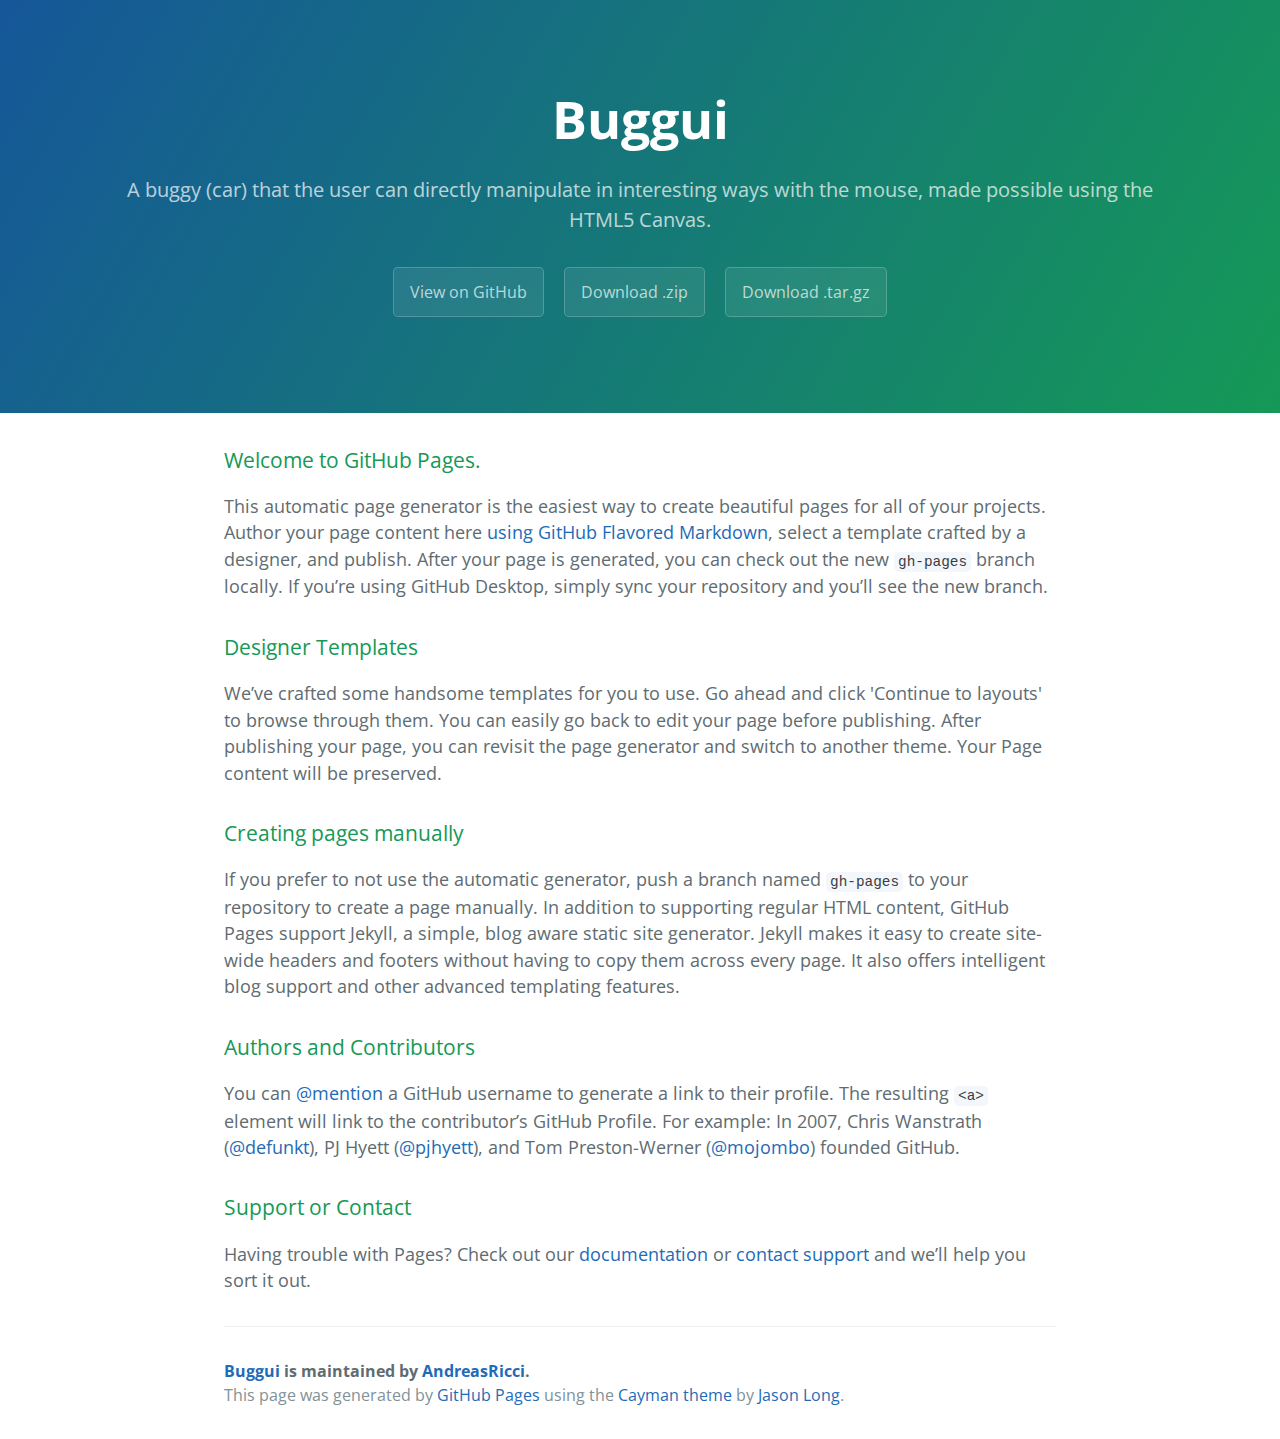
<file: index.html>
<!DOCTYPE html>
<html lang="en-us">
  <head>
    <meta charset="UTF-8">
    <title>Buggui by AndreasRicci</title>
    <meta name="viewport" content="width=device-width, initial-scale=1">
    <link rel="stylesheet" type="text/css" href="stylesheets/normalize.css" media="screen">
    <link href='https://fonts.googleapis.com/css?family=Open+Sans:400,700' rel='stylesheet' type='text/css'>
    <link rel="stylesheet" type="text/css" href="stylesheets/stylesheet.css" media="screen">
    <link rel="stylesheet" type="text/css" href="stylesheets/github-light.css" media="screen">
  </head>
  <body>
    <section class="page-header">
      <h1 class="project-name">Buggui</h1>
      <h2 class="project-tagline"> A buggy (car) that the user can directly manipulate in interesting ways with the mouse, made possible using the HTML5 Canvas.</h2>
      <a href="https://github.com/AndreasRicci/Buggui" class="btn">View on GitHub</a>
      <a href="https://github.com/AndreasRicci/Buggui/zipball/master" class="btn">Download .zip</a>
      <a href="https://github.com/AndreasRicci/Buggui/tarball/master" class="btn">Download .tar.gz</a>
    </section>

    <section class="main-content">
      <h3>
<a id="welcome-to-github-pages" class="anchor" href="#welcome-to-github-pages" aria-hidden="true"><span class="octicon octicon-link"></span></a>Welcome to GitHub Pages.</h3>

<p>This automatic page generator is the easiest way to create beautiful pages for all of your projects. Author your page content here <a href="https://guides.github.com/features/mastering-markdown/">using GitHub Flavored Markdown</a>, select a template crafted by a designer, and publish. After your page is generated, you can check out the new <code>gh-pages</code> branch locally. If you’re using GitHub Desktop, simply sync your repository and you’ll see the new branch.</p>

<h3>
<a id="designer-templates" class="anchor" href="#designer-templates" aria-hidden="true"><span class="octicon octicon-link"></span></a>Designer Templates</h3>

<p>We’ve crafted some handsome templates for you to use. Go ahead and click 'Continue to layouts' to browse through them. You can easily go back to edit your page before publishing. After publishing your page, you can revisit the page generator and switch to another theme. Your Page content will be preserved.</p>

<h3>
<a id="creating-pages-manually" class="anchor" href="#creating-pages-manually" aria-hidden="true"><span class="octicon octicon-link"></span></a>Creating pages manually</h3>

<p>If you prefer to not use the automatic generator, push a branch named <code>gh-pages</code> to your repository to create a page manually. In addition to supporting regular HTML content, GitHub Pages support Jekyll, a simple, blog aware static site generator. Jekyll makes it easy to create site-wide headers and footers without having to copy them across every page. It also offers intelligent blog support and other advanced templating features.</p>

<h3>
<a id="authors-and-contributors" class="anchor" href="#authors-and-contributors" aria-hidden="true"><span class="octicon octicon-link"></span></a>Authors and Contributors</h3>

<p>You can <a href="https://github.com/blog/821" class="user-mention">@mention</a> a GitHub username to generate a link to their profile. The resulting <code>&lt;a&gt;</code> element will link to the contributor’s GitHub Profile. For example: In 2007, Chris Wanstrath (<a href="https://github.com/defunkt" class="user-mention">@defunkt</a>), PJ Hyett (<a href="https://github.com/pjhyett" class="user-mention">@pjhyett</a>), and Tom Preston-Werner (<a href="https://github.com/mojombo" class="user-mention">@mojombo</a>) founded GitHub.</p>

<h3>
<a id="support-or-contact" class="anchor" href="#support-or-contact" aria-hidden="true"><span class="octicon octicon-link"></span></a>Support or Contact</h3>

<p>Having trouble with Pages? Check out our <a href="https://help.github.com/pages">documentation</a> or <a href="https://github.com/contact">contact support</a> and we’ll help you sort it out.</p>

      <footer class="site-footer">
        <span class="site-footer-owner"><a href="https://github.com/AndreasRicci/Buggui">Buggui</a> is maintained by <a href="https://github.com/AndreasRicci">AndreasRicci</a>.</span>

        <span class="site-footer-credits">This page was generated by <a href="https://pages.github.com">GitHub Pages</a> using the <a href="https://github.com/jasonlong/cayman-theme">Cayman theme</a> by <a href="https://twitter.com/jasonlong">Jason Long</a>.</span>
      </footer>

    </section>

  
  </body>
</html>
</file>
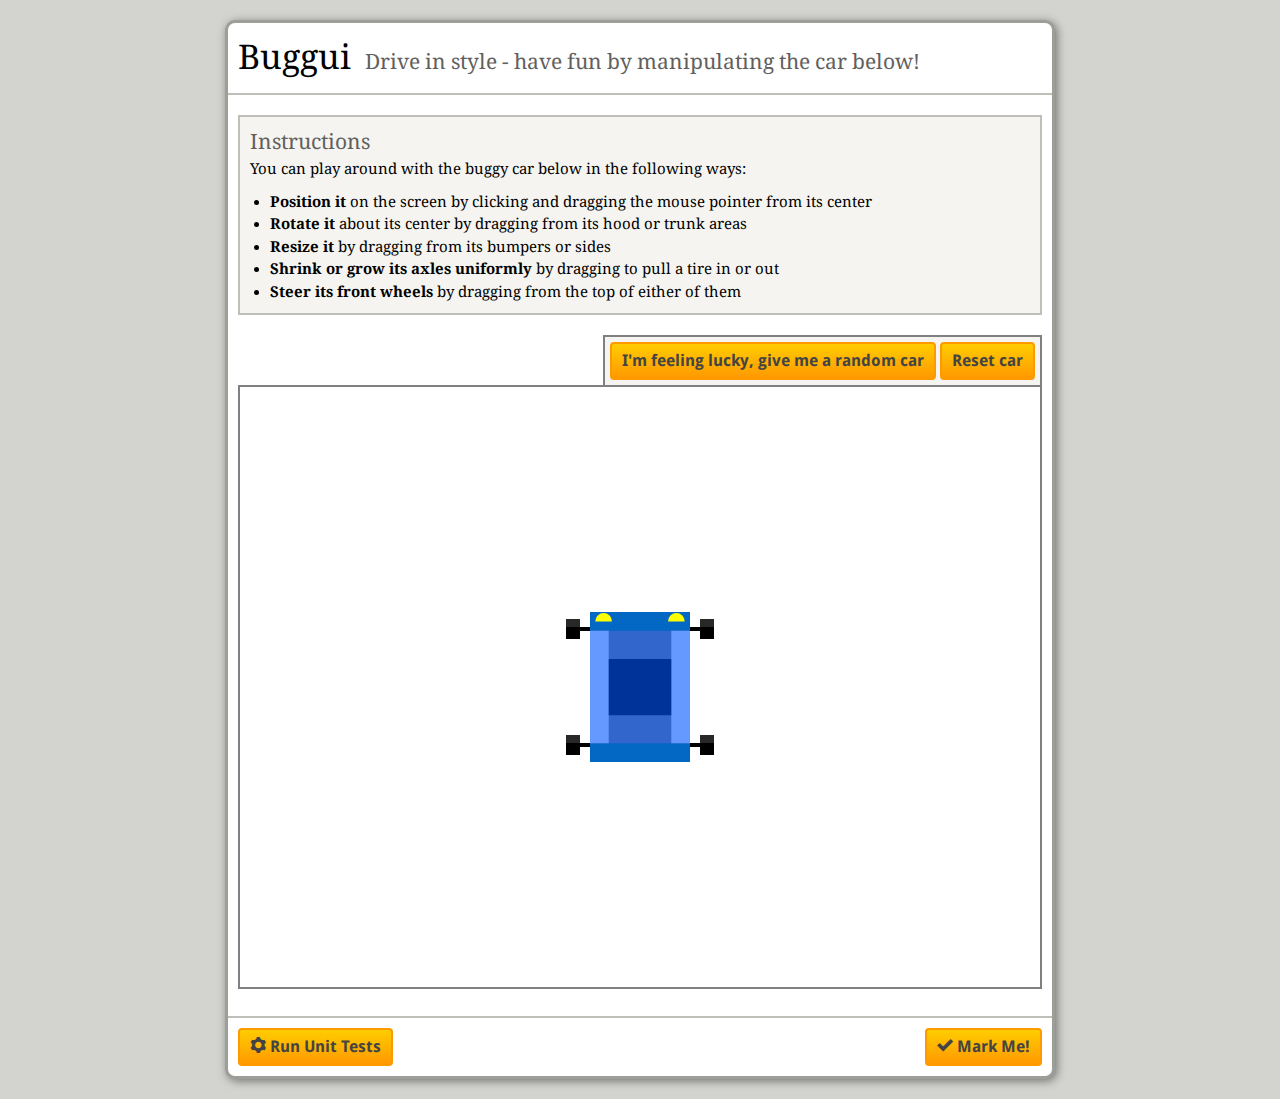
<file: buggui.html>
<!DOCTYPE html>
<html>
<head lang="en">
    <meta charset="UTF-8">
    <meta name="viewport" content="width=device-width, initial-scale=1.0">

    <title>Buggui - Drive in style!</title>

    <link rel="stylesheet" href="css/buggui.css"/>
</head>
<body>
<div class="page">
    <div class="row">
        <div class="col title">
            <h1>Buggui</h1>

            <h2>Drive in style - have fun by manipulating the car below!</h2>
        </div>
    </div>

    <div class="row">
        <div class="col">
            <div class="instructions">
                <h2>Instructions</h2>

                <p> You can play around with the buggy car below in the following ways: </p>
                <ul>
                    <li><strong> Position it </strong> on the screen by clicking and dragging the mouse pointer from its
                        center
                    </li>
                    <li><strong> Rotate it </strong> about its center by dragging from its hood or trunk areas</li>
                    <li><strong> Resize it </strong> by dragging from its bumpers or sides</li>
                    <li><strong> Shrink or grow its axles uniformly </strong> by dragging to pull a tire in or out</li>
                    <li><strong> Steer its front wheels </strong> by dragging from the top of either of them</li>
                </ul>
            </div>
        </div>
    </div>

    <div class="row">
        <div class="col" id="app-container">
            <div class="row scene-graph-canvas-container">
                <div class="col">
                    <div class="row">
                        <div class="col">
                            <div class="canvas-toolbar">
                                <button class="button random-button"> I'm feeling lucky, give me a random car</button>
                                <button class="button reset-button"> Reset car</button>
                            </div>
                        </div>
                    </div>
                    <canvas id="scene-graph-canvas" height="600" width="800">
                        Error: Your browser does not support the HTML5 canvas!
                    </canvas>
                </div>
            </div>
        </div>
    </div>

    <div class="row">
        <div class="col" id="unit-tests">
            <button class="button marking-button"><span class="icon-checkmark"></span> Mark Me!</button>
            <a class="button" href="unit_tests.html"><span class="icon-cog"></span> Run Unit Tests </a>
        </div>
    </div>
</div>

<script src="js/ext/underscore.js"></script>
<script src="js/ext/affinetransform.js"></script>
<script src="js/utils.js"></script>
<script src="js/scene_graph.js"></script>
<script src="js/buggui.js"></script>
<script src="js/markers_code.js"></script>

</body>
</html>
</file>
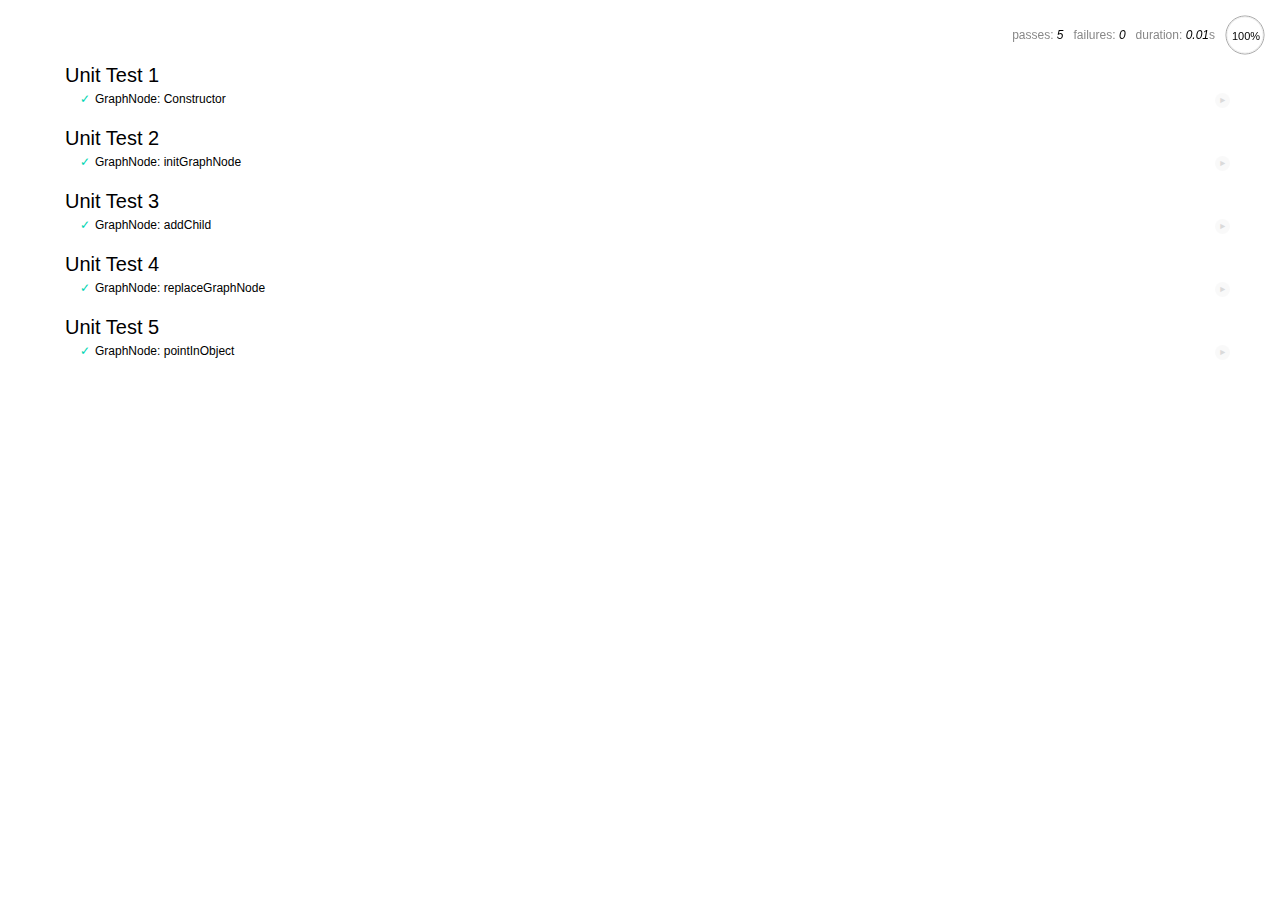
<file: unit_tests.html>
<!DOCTYPE html>
<html>
<head>
    <title>Mocha</title>
    <meta http-equiv="Content-Type" content="text/html; charset=UTF-8">
    <meta name="viewport" content="width=device-width, initial-scale=1.0">
    <link rel="stylesheet" href="css/ext/mocha.css"/>
</head>
<body>


<!-- You shouldn't need to change anything in this file -->


<div id="mocha"></div>

<script src="js/ext/underscore.js"></script>
<script src="js/ext/affinetransform.js"></script>
<script src="js/utils.js"></script>
<script src="js/scene_graph.js"></script>
<script src="js/buggui.js"></script>
<script src="js/ext/chai.js"></script>
<script src="js/ext/sinon.js"></script>
<script src="js/ext/sinon-chai.js"></script>
<script src="js/ext/mocha.js"></script>
<script>
    mocha.setup('bdd');
</script>
<script src="js/unit_tests/provided_unit_tests.js"></script>
<script src="js/unit_tests/marking_unit_tests.js"></script>
<script>
    mocha.run();
</script>
</body>
</html>
</file>
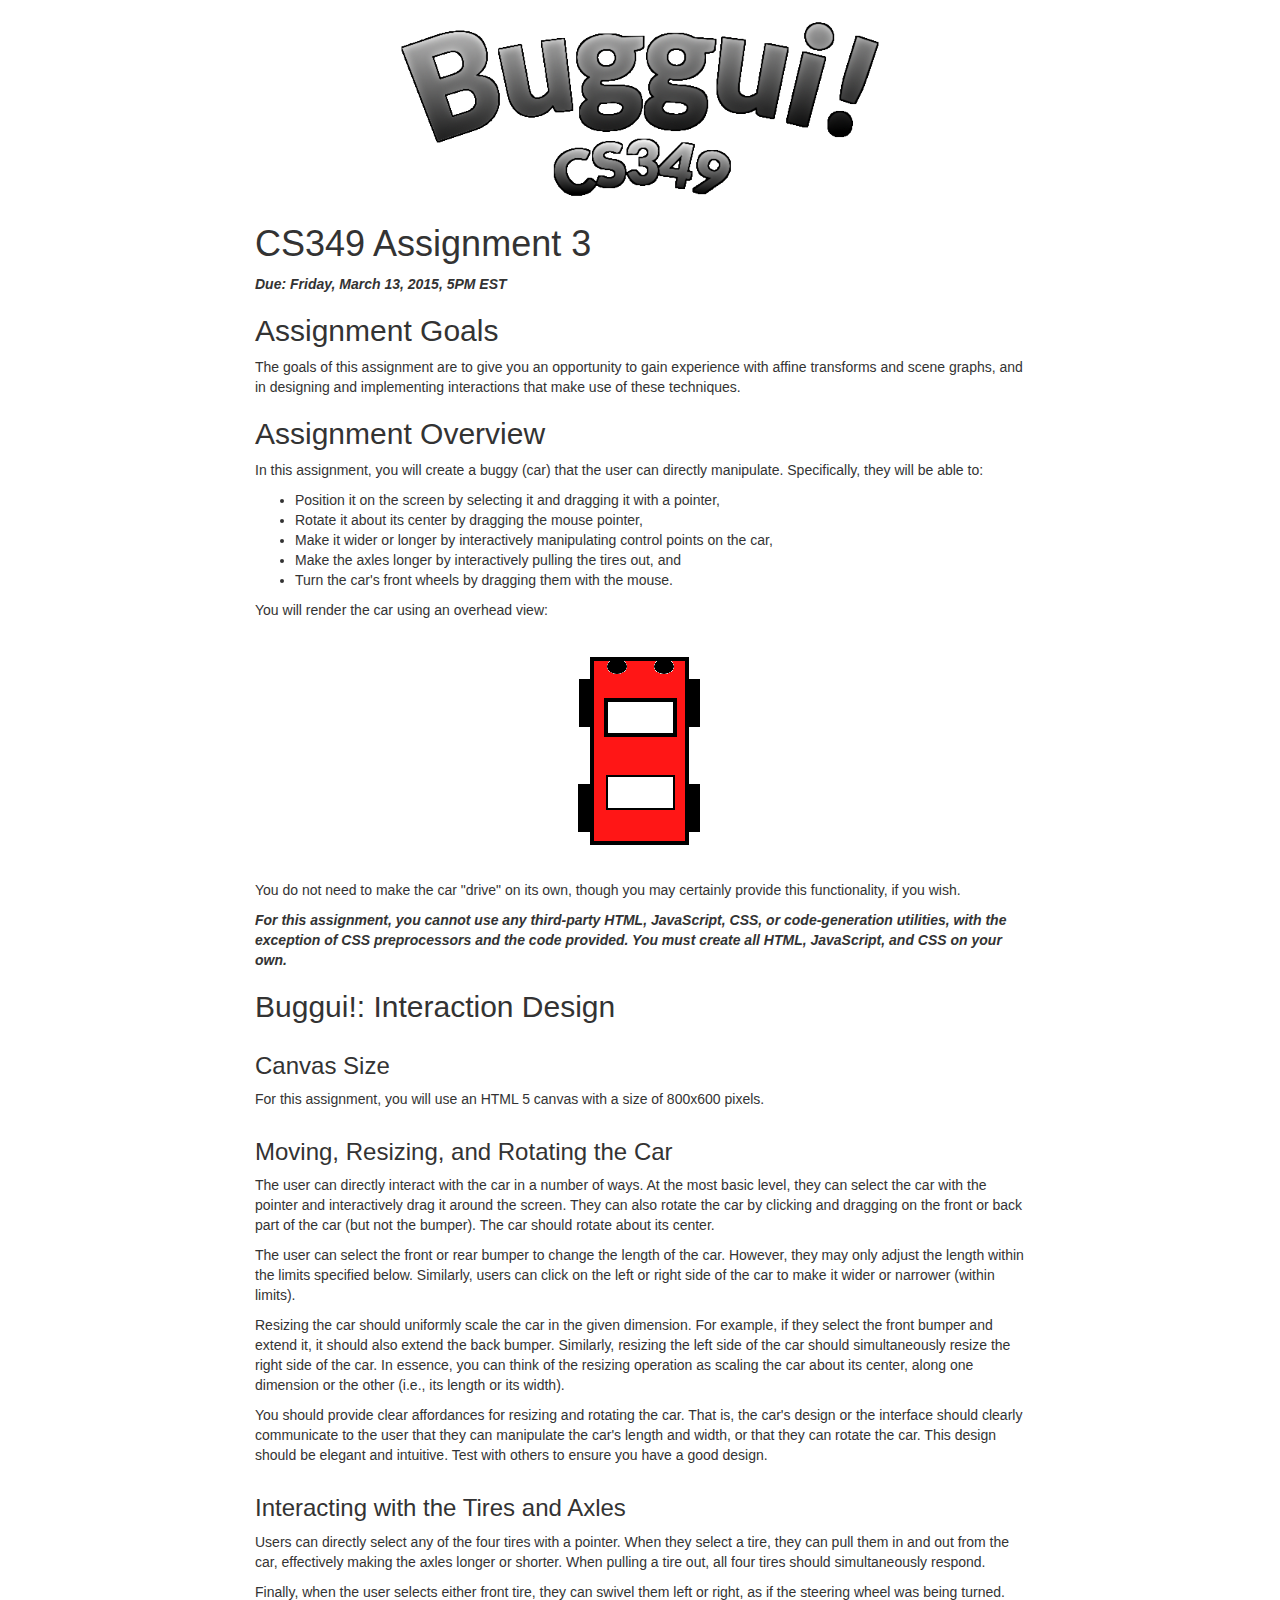
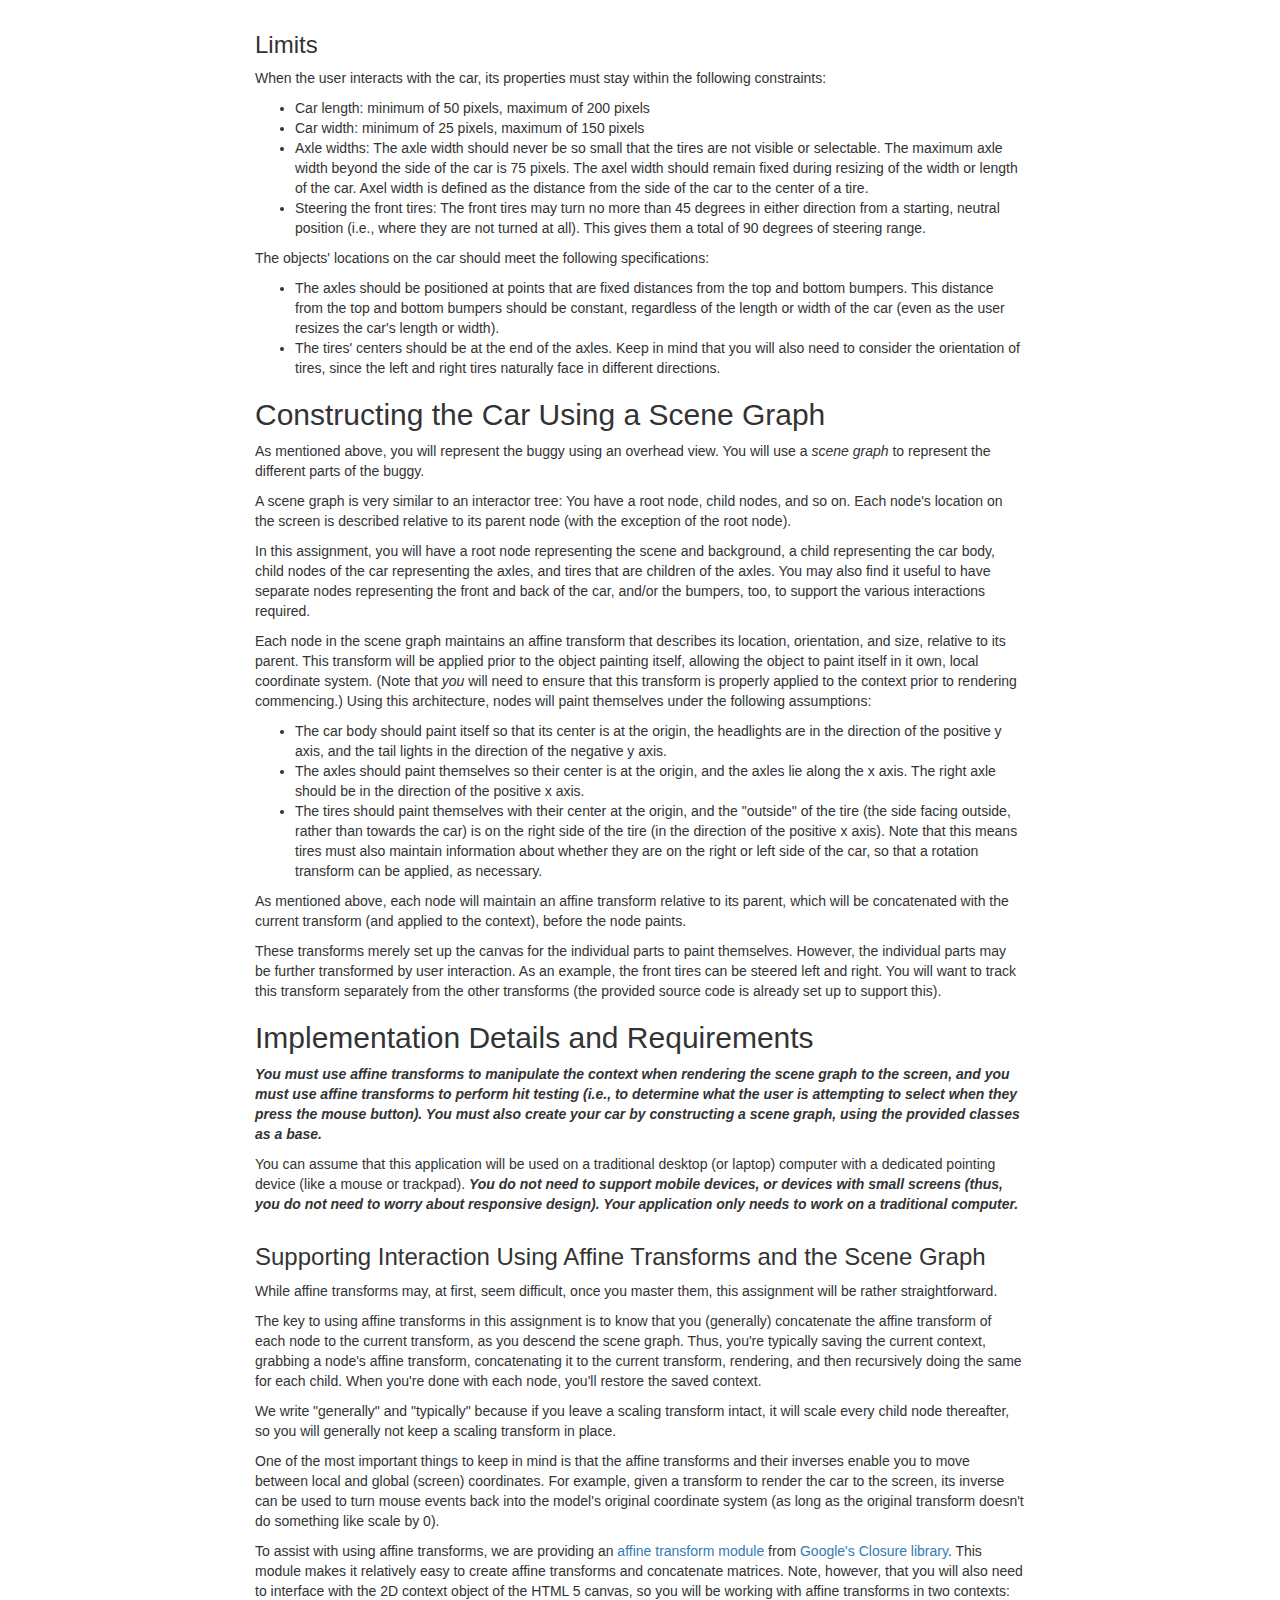
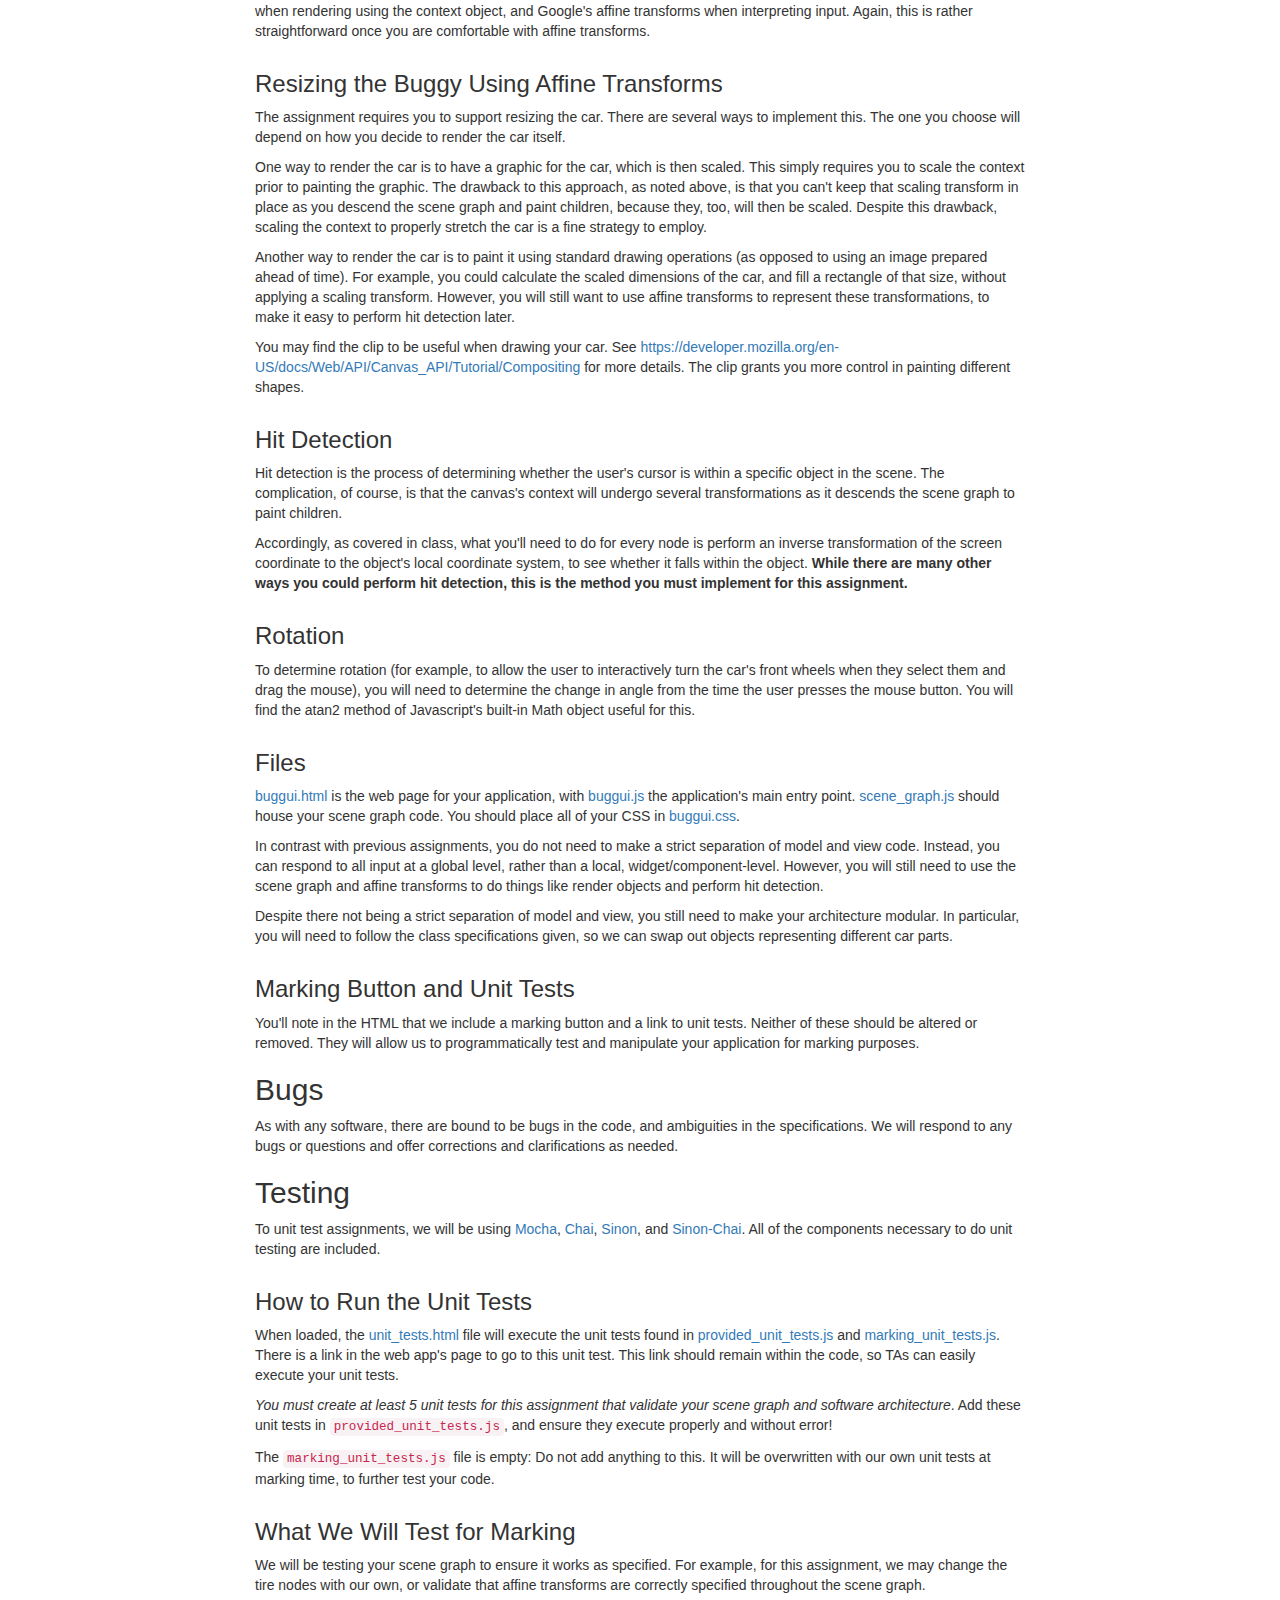
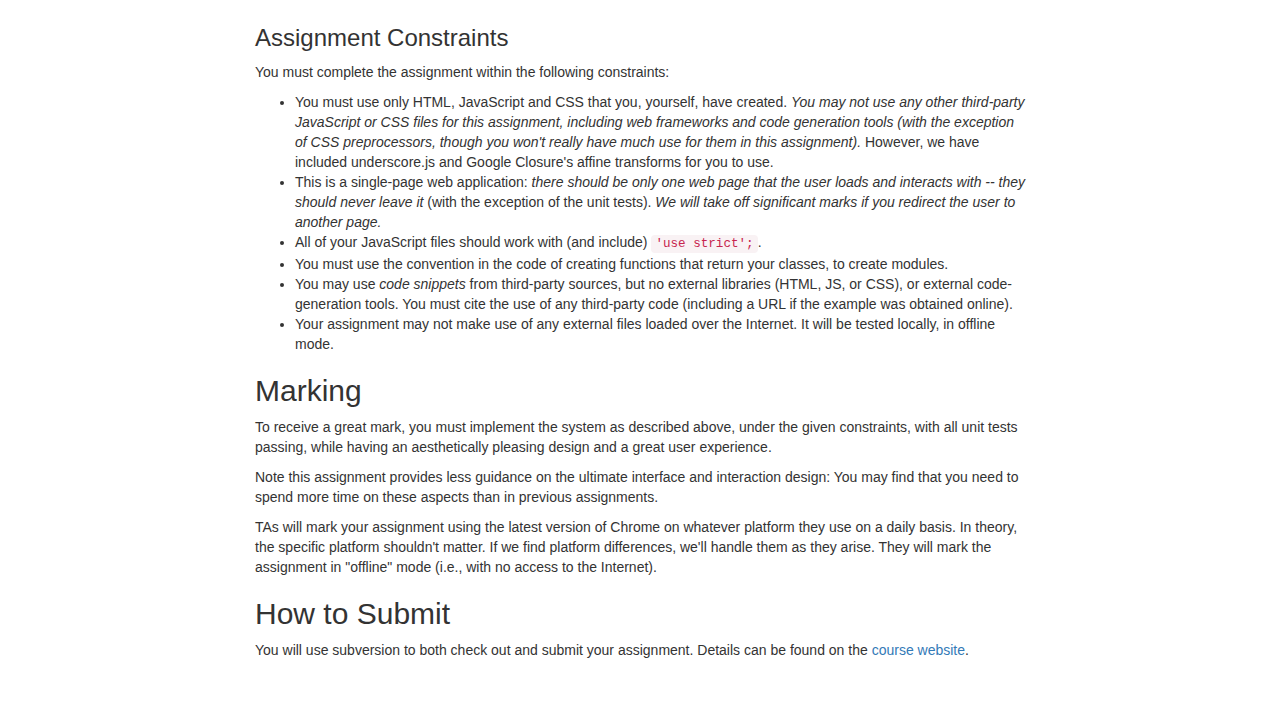
<file: Project Specifications/project-specifications.html>
<!DOCTYPE html>
<html>

<head>
    <meta charset="UTF-8">
    <!-- For mobile viewing -->
    <meta name="viewport" content="width=device-width, initial-scale=1">
    <link rel="stylesheet" href="https://maxcdn.bootstrapcdn.com/bootstrap/3.3.1/css/bootstrap.min.css"/>

    <style>
        .container {
            max-width: 800px;
            margin-bottom: 50px;
        }

        .img-responsive {
            margin-top: 20px;
            margin-bottom: 20px;
        }

        h3 {
            margin-top: 30px;
        }

        h4 {
            margin-top: 20px;
        }
    </style>
</head>

<body>

<div class="container">
    <div>
        <img class="img-responsive center-block" src="assignment_spec_images/buggui.png" alt=""/>
    </div>
    <h1>CS349 Assignment 3</h1>
    <strong><em>Due: Friday, March 13, 2015, 5PM EST</em></strong>

    <div>
        <h2>Assignment Goals</h2>

        <p>
            The goals of this assignment are to give you an opportunity to gain experience with affine transforms and
            scene graphs, and in designing and implementing interactions that make use of these
            techniques.
        </p>
    </div>

    <div>

        <h2>Assignment Overview</h2>

        <p>
            In this assignment, you will create a buggy (car) that the user can directly manipulate.
            Specifically, they will be able to:
        </p>
        <ul>
            <li>Position it on the screen by selecting it and dragging it with a pointer,</li>
            <li>Rotate it about its center by dragging the mouse pointer,</li>
            <li>Make it wider or longer by interactively manipulating control points on the car,</li>
            <li>Make the axles longer by interactively pulling the tires out, and</li>
            <li>Turn the car's front wheels by dragging them with the mouse.</li>
        </ul>

        <p>
            You will render the car using an overhead view:
            <img src="assignment_spec_images/buggui_overhead.png" class="center-block img-responsive"/>
            You do not need to make the car "drive" on its own, though you may certainly provide this functionality, if
            you wish.
        </p>

        <p>
            <strong><em>
                For this assignment, you cannot use any third-party HTML, JavaScript, CSS, or code-generation
                utilities, with the exception of CSS preprocessors and the code provided. You must create all
                HTML, JavaScript, and CSS on your own.
            </em></strong>
        </p>

    </div>

    <div>
        <h2>
            Buggui!: Interaction Design
        </h2>

        <h3>
            Canvas Size
        </h3>

        <p>
            For this assignment, you will use an HTML 5 canvas with a size of 800x600 pixels.
        </p>

        <h3>
            Moving, Resizing, and Rotating the Car
        </h3>

        <p>
            The user can directly interact with the car in a number of ways. At the most basic level, they can select
            the car with the pointer and interactively drag it around the screen. They can also rotate the car by
            clicking
            and dragging on the front or back part of the car (but not the bumper). The car should rotate about its
            center.
        </p>

        <p>
            The user can select the front or rear bumper to change the length of the car. However, they may only
            adjust the length within the limits specified below. Similarly, users can click on
            the left or right side of the car to make it wider or narrower (within limits).
        </p>

        <p>
            Resizing the car should uniformly scale the car in the given dimension. For example, if they select
            the front bumper and extend it, it should also extend the back bumper. Similarly, resizing the left
            side of the car should simultaneously resize the right side of the car.
            In essence, you can think of the resizing operation as
            scaling the car about its center, along one dimension or the other (i.e., its length or its width).
        </p>

        <p>
            You should provide clear affordances for resizing and rotating the car. That is, the car's design or
            the interface should
            clearly communicate to the user that they can manipulate the car's length and width, or that they
            can rotate the car. This design should
            be elegant and intuitive. Test with others to ensure you have a good design.
        </p>

        <h3>
            Interacting with the Tires and Axles
        </h3>

        <p>
            Users can directly select any of the four tires with a pointer. When they select a tire, they
            can pull them in and out from the car, effectively making the axles longer or shorter. When pulling a
            tire out, all four tires should simultaneously respond.
        </p>

        <p>
            Finally, when the user selects either front tire, they can swivel them left or right, as if the
            steering wheel was being turned.
        </p>

    </div>

    <div>
        <h3>
            Limits
        </h3>

        <p>
            When the user interacts with the car, its properties must stay within the following constraints:
        </p>

        <ul>
            <li>
                Car length: minimum of 50 pixels, maximum of 200 pixels
            </li>
            <li>
                Car width: minimum of 25 pixels, maximum of 150 pixels
            </li>
            <li>
                Axle widths: The axle width should never be so small that the tires are not visible or selectable.
                The maximum axle width beyond the side of the car is 75 pixels. The axel width should remain
                fixed during resizing of the width or length of the car. Axel width is defined as the distance
                from the side of the car to the center of a tire.
            </li>
            <li>
                Steering the front tires: The front tires may turn no more than 45 degrees in either direction from
                a starting, neutral position (i.e., where they are not turned at all). This gives them a total of
                90 degrees of steering range.
            </li>
        </ul>

        <p>
            The objects' locations on the car should meet the following specifications:
        </p>

        <ul>
            <li>
                The axles should be positioned at points that are fixed distances from the top and bottom bumpers.
                This distance from the top and bottom bumpers should be constant, regardless of the length or width
                of the car (even as the user resizes the car's length or width).
            </li>
            <li>
                The tires' centers should be at the end of the axles. Keep in mind that you will also need to consider
                the orientation of tires, since the left and right tires naturally face in different directions.
            </li>
        </ul>

    </div>

    <div>
        <h2>
            Constructing the Car Using a Scene Graph
        </h2>

        <p>
            As mentioned above, you will represent the buggy using an overhead view. You will use a <em>scene graph</em>
            to represent the different parts of the buggy.
        </p>

        <p>
            A scene graph is very similar to an interactor tree: You have a root node, child nodes, and so on.
            Each node's location on the screen is described relative to its parent node (with the exception of
            the root node).
        </p>

        <p>
            In this assignment, you will have a root node representing the scene and background, a child representing
            the car body,
            child nodes of the car representing the axles, and tires that are children of the axles. You may also find
            it useful to have separate nodes representing the front and back of the car, and/or the bumpers, too,
            to support the various interactions required.
        </p>

        <p>
            Each node in the scene graph maintains an affine transform that describes its location, orientation, and
            size, relative to
            its parent. This transform will be applied prior to the object painting itself, allowing the object to
            paint itself in it own, local coordinate system. (Note that <em>you</em> will
            need to ensure that this transform is properly applied to the context prior to rendering commencing.)
            Using this architecture, nodes will paint themselves under the following
            assumptions:
        </p>

        <ul>
            <li>
                The car body should paint itself so that its center is at the origin, the headlights are in the
                direction of the positive y axis, and the tail lights in the direction of the negative y axis.
            </li>
            <li>
                The axles should paint themselves so their center is at the origin, and the axles lie along the x axis.
                The right axle should be in the direction of the positive x axis.
            </li>
            <li>
                The tires should paint themselves with their center at the origin, and the "outside" of the tire (the
                side facing outside, rather than towards the car) is on the right side of the tire (in the direction
                of the positive x axis). Note that this means tires must also maintain information about whether they
                are on the right or left side of the car, so that a rotation transform can be applied, as necessary.
            </li>
        </ul>

        <p>
            As mentioned above, each node will maintain an affine transform relative to its parent, which will be
            concatenated with the current transform (and applied to the context), before the node paints.
        </p>

        <p>
            These transforms merely set up the canvas for the individual parts to paint themselves. However, the
            individual
            parts may be further transformed by user interaction. As an example, the front tires can be steered left and
            right.
            You will want to track this transform separately from the other transforms (the provided source code is
            already
            set up to support this).
        </p>
    </div>

    <div>
        <h2>
            Implementation Details and Requirements
        </h2>

        <p>
            <strong><em>
                You must use affine transforms to manipulate the context when rendering the scene graph
                to the screen, and you must use affine transforms to perform hit testing (i.e.,
                to determine what the user is attempting to select when they press the mouse button). You must
                also create your car by constructing a scene graph, using the provided classes as a base.
            </em></strong>
        </p>

        <p>
            You can assume that this application will be used on a traditional desktop (or laptop) computer with
            a dedicated pointing device (like a mouse or trackpad). <em><strong>You do not need to support
            mobile devices, or devices with small screens (thus, you do not need to worry about responsive
            design). Your application only needs to work on a traditional computer.</strong></em>
        </p>


        <h3>
            Supporting Interaction Using Affine Transforms and the Scene Graph
        </h3>

        <p>
            While affine transforms may, at first, seem difficult, once you master them, this assignment will be
            rather straightforward.
        </p>

        <p>
            The key to using affine transforms in this assignment is to know that you (generally) concatenate
            the affine transform of each node to the current transform, as you descend the scene graph.
            Thus, you're typically saving the current context, grabbing a node's affine transform, concatenating it to
            the current transform,
            rendering, and then recursively doing the same for each child. When you're done with each node,
            you'll restore the saved context.
        </p>

        <p>
            We write "generally" and "typically" because if you leave a scaling transform intact, it will scale every
            child
            node thereafter, so you will generally not keep a scaling transform in place.
        </p>

        <p>
            One of the most important things to keep in mind is that the affine transforms and their inverses
            enable you to move between local and global (screen) coordinates. For example,
            given a transform to render the car to the screen, its inverse can be used to turn
            mouse events back into the model's original coordinate system (as long as the original transform doesn't do
            something
            like scale by 0).
        </p>

        <p>
            To assist with using affine transforms,
            we are providing an <a
                href="http://docs.closure-library.googlecode.com/git/class_goog_graphics_AffineTransform.html">
            affine transform module</a> from <a href="http://docs.closure-library.googlecode.com/git/index.html">Google's
            Closure library</a>. This module makes it relatively easy to create affine transforms and concatenate
            matrices. Note, however, that you will also need to interface with the 2D context object of the HTML 5
            canvas, so you will be working with affine transforms in two contexts: when rendering
            using the context object, and Google's affine transforms when interpreting input. Again, this is
            rather straightforward once you are comfortable with affine transforms.
        </p>

        <h3>Resizing the Buggy Using Affine Transforms</h3>

        <p>
            The assignment requires you to support resizing the car. There are several ways to implement this. The
            one you choose will depend on how you decide to render the car itself.
        </p>

        <p>
            One way to render the car is to have a graphic for the car, which is then scaled. This simply requires
            you to scale the context prior to painting the graphic. The drawback to this approach, as noted above, is
            that you can't keep that scaling transform in place as you descend the scene graph and paint children,
            because they, too, will then be scaled. Despite this drawback, scaling the context to properly stretch
            the car is a fine strategy to employ.
        </p>

        <p>
            Another way to render the car is to paint it using standard drawing operations (as opposed to using an image
            prepared ahead of time). For example, you could
            calculate the scaled dimensions of the car, and fill a rectangle of that size, without applying a scaling
            transform. However, you will still want to use affine transforms to represent
            these transformations, to make it easy to perform hit detection later.
        </p>

        <p>
            You may find the clip to be useful when drawing your car. See <a
                href="https://developer.mozilla.org/en-US/docs/Web/API/Canvas_API/Tutorial/Compositing">
            https://developer.mozilla.org/en-US/docs/Web/API/Canvas_API/Tutorial/Compositing</a> for more details. The
            clip
            grants you more control in painting different shapes.
        </p>

        <h3>
            Hit Detection
        </h3>

        <p>
            Hit detection is the process of determining whether the user's cursor is within a specific object
            in the scene. The complication, of course, is that the canvas's context will undergo several
            transformations as it descends the scene graph to paint children.
        </p>

        <p>
            Accordingly, as covered in class, what you'll need to do for every node is perform an inverse
            transformation of the screen coordinate to the object's local coordinate system, to see whether it
            falls within the object. <strong>While there are many other ways you could perform hit detection, this is
            the
            method you must implement for this assignment.</strong>
        </p>

        <h3>
            Rotation
        </h3>

        <p>
            To determine rotation (for example, to allow the user to interactively turn the car's front wheels when
            they select them and drag the mouse), you will need to determine the change in angle from the time
            the user presses the mouse button. You will find
            the atan2 method of Javascript's built-in Math object useful for this.
        </p>

        <h3>
            Files
        </h3>

        <p>
            <a href="buggui.html">buggui.html</a> is the web page for your application, with
            <a href="js/buggui.js">buggui.js</a> the application's main entry point. <a href="js/scene_graph.js">scene_graph.js</a>
            should house your scene graph code. You should place all of your CSS in <a
                href="css/buggui.css">buggui.css</a>.
        </p>

        <p>
            In contrast with previous assignments, you do not need to make a strict separation of model and view code.
            Instead, you can respond to all input at a global level, rather than a local, widget/component-level.
            However, you will still need to use the scene graph and affine transforms to do things like render
            objects and perform hit detection.
        </p>

        <p>
            Despite there not being a strict separation of model and view, you still need to make your architecture
            modular. In particular, you will need to follow the class specifications given, so we can swap out
            objects representing different car parts.
        </p>

        <h3>Marking Button and Unit Tests</h3>

        <p>
            You'll note in the HTML that we include a marking button and a link to unit tests. Neither
            of these should be altered or removed. They will allow us to programmatically test and manipulate
            your application for marking purposes.
        </p>

        <h2>Bugs</h2>

        <p>
            As with any software, there are bound to be bugs in the code, and ambiguities in
            the specifications. We will respond to any bugs or questions and offer corrections
            and clarifications as needed.
        </p>

    </div>

    <div>
        <h2>
            Testing
        </h2>

        <p>
            To unit test assignments, we will be using <a href="http://mochajs.org/">Mocha</a>,
            <a href="http://chaijs.com/">Chai</a>, <a href="http://sinonjs.org/">Sinon</a>, and
            <a href="https://github.com/domenic/sinon-chai">Sinon-Chai</a>. All of the components
            necessary to do unit testing are included.
        </p>

        <h3>How to Run the Unit Tests</h3>

        <p>
            When loaded, the <a href="unit_tests.html">unit_tests.html</a> file will execute the unit tests found in
            <a href="js/unit_tests/provided_unit_tests.js">provided_unit_tests.js</a> and
            <a href="js/unit_tests/marking_unit_tests.js">marking_unit_tests.js</a>. There is a link in
            the web app's page to go to this unit test. This link should remain within the code, so TAs can
            easily execute your unit tests.
        </p>

        <p>
            <em>You must create at least 5 unit tests for this assignment that validate your scene graph and software
                architecture</em>. Add these unit tests in <code>provided_unit_tests.js</code>, and ensure they execute
            properly and
            without error!
        </p>

        <p>
            The <code>marking_unit_tests.js</code> file is empty: Do not add anything to this. It will be overwritten
            with our own
            unit tests at marking time, to further test your code.
        </p>

        <h3>What We Will Test for Marking</h3>

        <p>
            We will be testing your scene graph to ensure it works as specified. For example, for this assignment, we
            may
            change the tire nodes with our own, or validate that affine transforms are correctly specified throughout
            the scene graph.
        </p>
    </div>

    <div>
        <h3>Assignment Constraints</h3>

        <p>
            You must complete the assignment within the following constraints:
        </p>

        <ul>

            <li>You must use only HTML, JavaScript and CSS that you, yourself, have created.
                <em>You may not use any other third-party JavaScript or CSS files for this assignment, including
                    web frameworks and code generation tools (with the exception of CSS preprocessors, though
                    you won't really have much use for them in this assignment).</em> However, we have included
                underscore.js
                and Google Closure's affine transforms for you to use.
            </li>

            <li>
                This is a single-page web application: <em>there should be only one web page that the user loads
                and interacts with -- they should never leave it</em> (with the exception of the unit tests).
                <em>We will take off significant marks if you redirect the user to another page.</em>
            </li>

            <li>
                All of your JavaScript files should work with (and include) <code>'use strict';</code>.
            </li>

            <li>
                You must use the convention in the code of creating functions that return your classes, to
                create modules.
            </li>

            <li>
                You may use <em>code snippets</em> from third-party sources, but no external libraries (HTML, JS,
                or CSS), or external code-generation tools. You must cite the use of any
                third-party code (including a URL if the example was obtained online).
            </li>

            <li>
                Your assignment may not make use of any external files loaded over the Internet. It will be
                tested locally, in offline mode.
            </li>
        </ul>
    </div>

    <div>
        <h2>Marking</h2>

        <p>
            To receive a great mark, you must implement the system as described above, under the given constraints,
            with all unit tests passing, while having an aesthetically pleasing design and a great user experience.
        </p>

        <p>
            Note this assignment provides less guidance on the ultimate interface and interaction design: You may find
            that you need to spend more time on these aspects than in previous assignments.
        </p>

        <p>
            TAs will mark your assignment using the latest version of Chrome on whatever platform
            they use on a daily basis. In theory, the specific platform shouldn't matter. If we
            find platform differences, we'll handle them as they arise. They will mark the assignment
            in "offline" mode (i.e., with no access to the Internet).
        </p>

    </div>

    <div>
        <h2>How to Submit</h2>
        You will use subversion to both check out and submit your assignment. Details can be found on the
        <a href="https://hci.cs.uwaterloo.ca/courses/CS349/w15/about.html#svn">course website</a>.
    </div>

</div>

</body>
</html>
</file>
<file: stylesheets/stylesheet.css>
* {
  box-sizing: border-box; }

body {
  padding: 0;
  margin: 0;
  font-family: "Open Sans", "Helvetica Neue", Helvetica, Arial, sans-serif;
  font-size: 16px;
  line-height: 1.5;
  color: #606c71; }

a {
  color: #1e6bb8;
  text-decoration: none; }
  a:hover {
    text-decoration: underline; }

.btn {
  display: inline-block;
  margin-bottom: 1rem;
  color: rgba(255, 255, 255, 0.7);
  background-color: rgba(255, 255, 255, 0.08);
  border-color: rgba(255, 255, 255, 0.2);
  border-style: solid;
  border-width: 1px;
  border-radius: 0.3rem;
  transition: color 0.2s, background-color 0.2s, border-color 0.2s; }
  .btn + .btn {
    margin-left: 1rem; }

.btn:hover {
  color: rgba(255, 255, 255, 0.8);
  text-decoration: none;
  background-color: rgba(255, 255, 255, 0.2);
  border-color: rgba(255, 255, 255, 0.3); }

@media screen and (min-width: 64em) {
  .btn {
    padding: 0.75rem 1rem; } }

@media screen and (min-width: 42em) and (max-width: 64em) {
  .btn {
    padding: 0.6rem 0.9rem;
    font-size: 0.9rem; } }

@media screen and (max-width: 42em) {
  .btn {
    display: block;
    width: 100%;
    padding: 0.75rem;
    font-size: 0.9rem; }
    .btn + .btn {
      margin-top: 1rem;
      margin-left: 0; } }

.page-header {
  color: #fff;
  text-align: center;
  background-color: #159957;
  background-image: linear-gradient(120deg, #155799, #159957); }

@media screen and (min-width: 64em) {
  .page-header {
    padding: 5rem 6rem; } }

@media screen and (min-width: 42em) and (max-width: 64em) {
  .page-header {
    padding: 3rem 4rem; } }

@media screen and (max-width: 42em) {
  .page-header {
    padding: 2rem 1rem; } }

.project-name {
  margin-top: 0;
  margin-bottom: 0.1rem; }

@media screen and (min-width: 64em) {
  .project-name {
    font-size: 3.25rem; } }

@media screen and (min-width: 42em) and (max-width: 64em) {
  .project-name {
    font-size: 2.25rem; } }

@media screen and (max-width: 42em) {
  .project-name {
    font-size: 1.75rem; } }

.project-tagline {
  margin-bottom: 2rem;
  font-weight: normal;
  opacity: 0.7; }

@media screen and (min-width: 64em) {
  .project-tagline {
    font-size: 1.25rem; } }

@media screen and (min-width: 42em) and (max-width: 64em) {
  .project-tagline {
    font-size: 1.15rem; } }

@media screen and (max-width: 42em) {
  .project-tagline {
    font-size: 1rem; } }

.main-content :first-child {
  margin-top: 0; }
.main-content img {
  max-width: 100%; }
.main-content h1, .main-content h2, .main-content h3, .main-content h4, .main-content h5, .main-content h6 {
  margin-top: 2rem;
  margin-bottom: 1rem;
  font-weight: normal;
  color: #159957; }
.main-content p {
  margin-bottom: 1em; }
.main-content code {
  padding: 2px 4px;
  font-family: Consolas, "Liberation Mono", Menlo, Courier, monospace;
  font-size: 0.9rem;
  color: #383e41;
  background-color: #f3f6fa;
  border-radius: 0.3rem; }
.main-content pre {
  padding: 0.8rem;
  margin-top: 0;
  margin-bottom: 1rem;
  font: 1rem Consolas, "Liberation Mono", Menlo, Courier, monospace;
  color: #567482;
  word-wrap: normal;
  background-color: #f3f6fa;
  border: solid 1px #dce6f0;
  border-radius: 0.3rem; }
  .main-content pre > code {
    padding: 0;
    margin: 0;
    font-size: 0.9rem;
    color: #567482;
    word-break: normal;
    white-space: pre;
    background: transparent;
    border: 0; }
.main-content .highlight {
  margin-bottom: 1rem; }
  .main-content .highlight pre {
    margin-bottom: 0;
    word-break: normal; }
.main-content .highlight pre, .main-content pre {
  padding: 0.8rem;
  overflow: auto;
  font-size: 0.9rem;
  line-height: 1.45;
  border-radius: 0.3rem; }
.main-content pre code, .main-content pre tt {
  display: inline;
  max-width: initial;
  padding: 0;
  margin: 0;
  overflow: initial;
  line-height: inherit;
  word-wrap: normal;
  background-color: transparent;
  border: 0; }
  .main-content pre code:before, .main-content pre code:after, .main-content pre tt:before, .main-content pre tt:after {
    content: normal; }
.main-content ul, .main-content ol {
  margin-top: 0; }
.main-content blockquote {
  padding: 0 1rem;
  margin-left: 0;
  color: #819198;
  border-left: 0.3rem solid #dce6f0; }
  .main-content blockquote > :first-child {
    margin-top: 0; }
  .main-content blockquote > :last-child {
    margin-bottom: 0; }
.main-content table {
  display: block;
  width: 100%;
  overflow: auto;
  word-break: normal;
  word-break: keep-all; }
  .main-content table th {
    font-weight: bold; }
  .main-content table th, .main-content table td {
    padding: 0.5rem 1rem;
    border: 1px solid #e9ebec; }
.main-content dl {
  padding: 0; }
  .main-content dl dt {
    padding: 0;
    margin-top: 1rem;
    font-size: 1rem;
    font-weight: bold; }
  .main-content dl dd {
    padding: 0;
    margin-bottom: 1rem; }
.main-content hr {
  height: 2px;
  padding: 0;
  margin: 1rem 0;
  background-color: #eff0f1;
  border: 0; }

@media screen and (min-width: 64em) {
  .main-content {
    max-width: 64rem;
    padding: 2rem 6rem;
    margin: 0 auto;
    font-size: 1.1rem; } }

@media screen and (min-width: 42em) and (max-width: 64em) {
  .main-content {
    padding: 2rem 4rem;
    font-size: 1.1rem; } }

@media screen and (max-width: 42em) {
  .main-content {
    padding: 2rem 1rem;
    font-size: 1rem; } }

.site-footer {
  padding-top: 2rem;
  margin-top: 2rem;
  border-top: solid 1px #eff0f1; }

.site-footer-owner {
  display: block;
  font-weight: bold; }

.site-footer-credits {
  color: #819198; }

@media screen and (min-width: 64em) {
  .site-footer {
    font-size: 1rem; } }

@media screen and (min-width: 42em) and (max-width: 64em) {
  .site-footer {
    font-size: 1rem; } }

@media screen and (max-width: 42em) {
  .site-footer {
    font-size: 0.9rem; } }
</file>
<file: stylesheets/github-light.css>
/*
   Copyright 2014 GitHub Inc.

   Licensed under the Apache License, Version 2.0 (the "License");
   you may not use this file except in compliance with the License.
   You may obtain a copy of the License at

       http://www.apache.org/licenses/LICENSE-2.0

   Unless required by applicable law or agreed to in writing, software
   distributed under the License is distributed on an "AS IS" BASIS,
   WITHOUT WARRANTIES OR CONDITIONS OF ANY KIND, either express or implied.
   See the License for the specific language governing permissions and
   limitations under the License.

*/

.pl-c /* comment */ {
  color: #969896;
}

.pl-c1      /* constant, markup.raw, meta.diff.header, meta.module-reference, meta.property-name, support, support.constant, support.variable, variable.other.constant */,
.pl-s .pl-v /* string variable */ {
  color: #0086b3;
}

.pl-e  /* entity */,
.pl-en /* entity.name */ {
  color: #795da3;
}

.pl-s .pl-s1 /* string source */,
.pl-smi      /* storage.modifier.import, storage.modifier.package, storage.type.java, variable.other, variable.parameter.function */ {
  color: #333;
}

.pl-ent /* entity.name.tag */ {
  color: #63a35c;
}

.pl-k /* keyword, storage, storage.type */ {
  color: #a71d5d;
}

.pl-pds              /* punctuation.definition.string, string.regexp.character-class */,
.pl-s                /* string */,
.pl-s .pl-pse .pl-s1 /* string punctuation.section.embedded source */,
.pl-sr               /* string.regexp */,
.pl-sr .pl-cce       /* string.regexp constant.character.escape */,
.pl-sr .pl-sra       /* string.regexp string.regexp.arbitrary-repitition */,
.pl-sr .pl-sre       /* string.regexp source.ruby.embedded */ {
  color: #183691;
}

.pl-v /* variable */ {
  color: #ed6a43;
}

.pl-id /* invalid.deprecated */ {
  color: #b52a1d;
}

.pl-ii /* invalid.illegal */ {
  background-color: #b52a1d;
  color: #f8f8f8;
}

.pl-sr .pl-cce /* string.regexp constant.character.escape */ {
  color: #63a35c;
  font-weight: bold;
}

.pl-ml /* markup.list */ {
  color: #693a17;
}

.pl-mh        /* markup.heading */,
.pl-mh .pl-en /* markup.heading entity.name */,
.pl-ms        /* meta.separator */ {
  color: #1d3e81;
  font-weight: bold;
}

.pl-mq /* markup.quote */ {
  color: #008080;
}

.pl-mi /* markup.italic */ {
  color: #333;
  font-style: italic;
}

.pl-mb /* markup.bold */ {
  color: #333;
  font-weight: bold;
}

.pl-md /* markup.deleted, meta.diff.header.from-file */ {
  background-color: #ffecec;
  color: #bd2c00;
}

.pl-mi1 /* markup.inserted, meta.diff.header.to-file */ {
  background-color: #eaffea;
  color: #55a532;
}

.pl-mdr /* meta.diff.range */ {
  color: #795da3;
  font-weight: bold;
}

.pl-mo /* meta.output */ {
  color: #1d3e81;
}
</file>
<file: css/buggui.css>
@font-face {
    font-family: 'Droid Serif';
    font-style: normal;
    font-weight: 400;
    src: local("Droid Serif"), local("DroidSerif"), url(../fonts/DroidSerif.woff2) format("woff2");
    unicode-range: U+0000-00FF, U+0131, U+0152-0153, U+02C6, U+02DA, U+02DC, U+2000-206F, U+2074, U+20AC, U+2212, U+2215, U+E0FF, U+EFFD, U+F000;
}

@font-face {
    font-family: 'Droid Serif';
    font-style: normal;
    font-weight: 700;
    src: local("Droid Serif Bold"), local("DroidSerif-Bold"), url(../fonts/DroidSerifBold.woff2) format("woff2");
    unicode-range: U+0000-00FF, U+0131, U+0152-0153, U+02C6, U+02DA, U+02DC, U+2000-206F, U+2074, U+20AC, U+2212, U+2215, U+E0FF, U+EFFD, U+F000;
}

@font-face {
    font-family: 'Droid Serif';
    font-style: italic;
    font-weight: 400;
    src: local("Droid Serif Italic"), local("DroidSerif-Italic"), url(../fonts/DroidSerifItalic.woff2) format("woff2");
    unicode-range: U+0000-00FF, U+0131, U+0152-0153, U+02C6, U+02DA, U+02DC, U+2000-206F, U+2074, U+20AC, U+2212, U+2215, U+E0FF, U+EFFD, U+F000;
}

@font-face {
    font-family: 'Droid Serif';
    font-style: italic;
    font-weight: 700;
    src: local("Droid Serif Bold Italic"), local("DroidSerif-BoldItalic"), url(../fonts/DroidSerifItalicBold.woff2) format("woff2");
    unicode-range: U+0000-00FF, U+0131, U+0152-0153, U+02C6, U+02DA, U+02DC, U+2000-206F, U+2074, U+20AC, U+2212, U+2215, U+E0FF, U+EFFD, U+F000;
}

@font-face {
    font-family: 'Droid Sans';
    font-style: normal;
    font-weight: 400;
    src: local("Droid Sans"), local("DroidSans"), url(../fonts/DroidSans.woff2) format("woff2");
    unicode-range: U+0000-00FF, U+0131, U+0152-0153, U+02C6, U+02DA, U+02DC, U+2000-206F, U+2074, U+20AC, U+2212, U+2215, U+E0FF, U+EFFD, U+F000;
}

@font-face {
    font-family: 'Droid Sans';
    font-style: normal;
    font-weight: 700;
    src: local("Droid Sans Bold"), local("DroidSans-Bold"), url(../fonts/DroidSansBold.woff2) format("woff2");
    unicode-range: U+0000-00FF, U+0131, U+0152-0153, U+02C6, U+02DA, U+02DC, U+2000-206F, U+2074, U+20AC, U+2212, U+2215, U+E0FF, U+EFFD, U+F000;
}

@font-face {
    font-family: 'icomoon';
    src: url("../fonts/icomoon.eot?-w1wcqk");
    src: url("../fonts/icomoon.eot?#iefix-w1wcqk") format("embedded-opentype"), url("../fonts/icomoon.woff?-w1wcqk") format("woff"), url("../fonts/icomoon.ttf?-w1wcqk") format("truetype"), url("../fonts/icomoon.svg?-w1wcqk#icomoon") format("svg");
    font-weight: normal;
    font-style: normal;
}

[class^="icon-"], [class*=" icon-"] {
    font-family: 'icomoon';
    speak: none;
    font-style: normal;
    font-weight: normal;
    font-variant: normal;
    text-transform: none;
    line-height: 1;
    /* Better Font Rendering =========== */
    -webkit-font-smoothing: antialiased;
    -moz-osx-font-smoothing: grayscale;
}

.icon-th-large:before {
    content: "\f009";
}

.icon-th-list:before {
    content: "\f00b";
}

.icon-heart-o:before {
    content: "\f08a";
}

.icon-bullhorn:before {
    content: "\f0a1";
}

.icon-bell-o:before {
    content: "\f0a2";
}

.icon-quote-left:before {
    content: "\f10d";
}

.icon-quote-right:before {
    content: "\f10e";
}

.icon-home:before {
    content: "\e900";
}

.icon-home3:before {
    content: "\e902";
}

.icon-pencil:before {
    content: "\e905";
}

.icon-image:before {
    content: "\e90d";
}

.icon-images:before {
    content: "\e90e";
}

.icon-camera:before {
    content: "\e90f";
}

.icon-file-picture:before {
    content: "\e927";
}

.icon-folder-plus:before {
    content: "\e931";
}

.icon-folder-minus:before {
    content: "\e932";
}

.icon-floppy-disk:before {
    content: "\e962";
}

.icon-spinner:before {
    content: "\e97a";
}

.icon-spinner2:before {
    content: "\e97b";
}

.icon-spinner6:before {
    content: "\e97f";
}

.icon-spinner7:before {
    content: "\e980";
}

.icon-spinner9:before {
    content: "\e982";
}

.icon-spinner11:before {
    content: "\e984";
}

.icon-search:before {
    content: "\e986";
}

.icon-enlarge:before {
    content: "\e989";
}

.icon-shrink:before {
    content: "\e98a";
}

.icon-lock:before {
    content: "\e98f";
}

.icon-unlocked:before {
    content: "\e990";
}

.icon-wrench:before {
    content: "\e991";
}

.icon-equalizer:before {
    content: "\e992";
}

.icon-cog:before {
    content: "\e994";
}

.icon-cogs:before {
    content: "\e995";
}

.icon-pie-chart:before {
    content: "\e99a";
}

.icon-stats-dots:before {
    content: "\e99b";
}

.icon-stats-bars:before {
    content: "\e99c";
}

.icon-stats-bars2:before {
    content: "\e99d";
}

.icon-bin:before {
    content: "\e9ac";
}

.icon-bin2:before {
    content: "\e9ad";
}

.icon-switch:before {
    content: "\e9b6";
}

.icon-cloud-check:before {
    content: "\e9c4";
}

.icon-download2:before {
    content: "\e9c5";
}

.icon-upload2:before {
    content: "\e9c6";
}

.icon-attachment:before {
    content: "\e9cd";
}

.icon-star-empty:before {
    content: "\e9d7";
}

.icon-star-half:before {
    content: "\e9d8";
}

.icon-star-full:before {
    content: "\e9d9";
}

.icon-warning:before {
    content: "\ea07";
}

.icon-notification:before {
    content: "\ea08";
}

.icon-question:before {
    content: "\ea09";
}

.icon-plus:before {
    content: "\ea0a";
}

.icon-minus:before {
    content: "\ea0b";
}

.icon-info:before {
    content: "\ea0c";
}

.icon-cancel-circle:before {
    content: "\ea0d";
}

.icon-blocked:before {
    content: "\ea0e";
}

.icon-cross:before {
    content: "\ea0f";
}

.icon-checkmark:before {
    content: "\ea10";
}

.icon-checkmark2:before {
    content: "\ea11";
}

.icon-loop2:before {
    content: "\ea2e";
}

.icon-shuffle:before {
    content: "\ea30";
}

.icon-checkbox-checked:before {
    content: "\ea52";
}

.icon-checkbox-unchecked:before {
    content: "\ea53";
}

.icon-radio-checked:before {
    content: "\ea54";
}

.icon-radio-checked2:before {
    content: "\ea55";
}

.icon-radio-unchecked:before {
    content: "\ea56";
}

.icon-share:before {
    content: "\ea7d";
}

.icon-share2:before {
    content: "\ea82";
}

html, body, div, span, applet, object, iframe,
h1, h2, h3, h4, h5, h6, p, blockquote, pre,
a, abbr, acronym, address, big, cite, code,
del, dfn, em, img, ins, kbd, q, s, samp,
small, strike, strong, sub, sup, tt, var,
b, u, i, center,
dl, dt, dd, ol, ul, li,
fieldset, form, label, legend,
table, caption, tbody, tfoot, thead, tr, th, td,
article, aside, canvas, details, embed,
figure, figcaption, footer, header, hgroup,
menu, nav, output, ruby, section, summary,
time, mark, audio, video {
    margin: 0;
    padding: 0;
    border: 0;
    font-size: 100%;
    line-height: 1.5;
    font: inherit;
    vertical-align: baseline;
    -webkit-font-smoothing: subpixel-antialiased;
}

button, input[type="button"], input[type="submit"], input[type="reset"] {
    margin: 0;
}

*, *:before, *:after {
    box-sizing: border-box;
    -moz-box-sizing: border-box;
    -webkit-box-sizing: border-box;
    margin: 0;
    padding: 0;
}

body {
    font-family: 'Droid Serif', serif;
    font-size: 15px;
    line-height: 1.5;
    color: black;
    word-wrap: break-word;
    background: #d3d3cf;
}

h1 {
    font-size: 33.59546px;
    line-height: 1.5;
    font-weight: normal;
    margin: 0;
}

h2 {
    font-size: 20.70938px;
    line-height: 1.5;
    color: #61605d;
    font-weight: normal;
    margin: 0;
}

strong, b {
    font-weight: bold;
}

em, i {
    font-style: italic;
}

p {
    margin-bottom: 10px;
}

small {
    font-size: 10.86464px;
    line-height: 1.5;
}

a {
    text-decoration: none;
    color: #FFCC00;
}

a:hover {
    text-decoration: underline;
}

.hide {
    display: none !important;
}

.page {
    -moz-box-shadow: 2px 2px 10px 0px #727272;
    -webkit-box-shadow: 2px 2px 10px 0px #727272;
    box-shadow: 2px 2px 10px 0px #727272;
    border-radius: 10px;
    -moz-border-radius: 10px;
    -webkit-border-radius: 10px;
    -khtml-border-radius: 10px;
    width: 95%;
    min-width: 830px;
    max-width: 830px;
    position: relative;
    margin-top: 20px;
    margin-bottom: 20px;
    margin-left: auto;
    margin-right: auto;
    background-color: white;
    border: solid 3px #9e9e99;
}

.title {
    overflow: hidden;
    zoom: 1;
    display: block;
    font-weight: bold;
    float: left;
    padding-bottom: 10px;
    border-bottom: 2px solid #c0beb8;
}

.title h1 {
    display: inline-block;
    margin-right: 10px;
}

.title h2 {
    display: inline-block;
}

input[type=submit], input[type=reset], input[type=button], button, a.button {
    font-family: 'Droid Sans', sans-serif;
    font-size: 16px;
    font-weight: bold;
    line-height: 1.5;
    color: #444;
    outline: none;
    border: 2px solid #ff9900;
    background: #ffcc00;
    /* Old browsers */
    background: -moz-linear-gradient(top, #ffcc00 0%, #ff9900 100%);
    /* FF3.6+ */
    background: -webkit-gradient(linear, left top, left bottom, color-stop(0%, #ffcc00), color-stop(100%, #ff9900));
    /* Chrome,Safari4+ */
    background: -webkit-linear-gradient(top, #ffcc00 0%, #ff9900 100%);
    /* Chrome10+,Safari5.1+ */
    background: -o-linear-gradient(top, #ffcc00 0%, #ff9900 100%);
    /* Opera 11.10+ */
    background: -ms-linear-gradient(top, #ffcc00 0%, #ff9900 100%);
    /* IE10+ */
    background: linear-gradient(to bottom, #ffcc00 0%, #ff9900 100%);
    /* W3C */
    filter: progid:DXImageTransform.Microsoft.gradient(startColorstr='#ffcc00', endColorstr='#ff9900', GradientType=0);
    /* IE6-9 */
    border-radius: 4px;
    -moz-border-radius: 4px;
    -webkit-border-radius: 4px;
    -khtml-border-radius: 4px;
    display: inline-block;
    text-decoration: none !important;
    cursor: pointer;
    text-align: center;
    zoom: 1;
    overflow: visible;
    padding: 5px 10px;
}

input[type=submit]:hover, input[type=reset]:hover, input[type=button]:hover, button:hover, a.button:hover {
    color: #444;
    outline: none;
    border: 2px solid #ff9900;
    color: #111;
    background: #febf01;
    /* Old browsers */
    background: -moz-linear-gradient(top, #febf01 0%, #febf01 100%);
    /* FF3.6+ */
    background: -webkit-gradient(linear, left top, left bottom, color-stop(0%, #febf01), color-stop(100%, #febf01));
    /* Chrome,Safari4+ */
    background: -webkit-linear-gradient(top, #febf01 0%, #febf01 100%);
    /* Chrome10+,Safari5.1+ */
    background: -o-linear-gradient(top, #febf01 0%, #febf01 100%);
    /* Opera 11.10+ */
    background: -ms-linear-gradient(top, #febf01 0%, #febf01 100%);
    /* IE10+ */
    background: linear-gradient(to bottom, #febf01 0%, #febf01 100%);
    /* W3C */
    filter: progid:DXImageTransform.Microsoft.gradient(startColorstr='#febf01', endColorstr='#febf01', GradientType=0);
    /* IE6-9 */
}

input[type=submit]:active, input[type=reset]:active, input[type=button]:active, button:active, a.button:active {
    color: #444;
    outline: none;
    border: 2px solid #ff9900;
    color: #111;
    background: #febf01;
    /* Old browsers */
    background: -moz-linear-gradient(top, #febf01 0%, #febf01 100%);
    /* FF3.6+ */
    background: -webkit-gradient(linear, left top, left bottom, color-stop(0%, #febf01), color-stop(100%, #febf01));
    /* Chrome,Safari4+ */
    background: -webkit-linear-gradient(top, #febf01 0%, #febf01 100%);
    /* Chrome10+,Safari5.1+ */
    background: -o-linear-gradient(top, #febf01 0%, #febf01 100%);
    /* Opera 11.10+ */
    background: -ms-linear-gradient(top, #febf01 0%, #febf01 100%);
    /* IE10+ */
    background: linear-gradient(to bottom, #febf01 0%, #febf01 100%);
    /* W3C */
    filter: progid:DXImageTransform.Microsoft.gradient(startColorstr='#febf01', endColorstr='#febf01', GradientType=0);
    /* IE6-9 */
    color: #111;
    background: none;
    background-color: #ffffff;
}

.marking-button {
    float: right;
}

#unit-tests {
    overflow: hidden;
    zoom: 1;
    display: block;
    padding-top: 10px;
    border-top: 2px solid #c0beb8;
}

.scene-graph-canvas-container > .col {
    text-align: center;
}

.scene-graph-canvas-container > .col #scene-graph-canvas {
    -moz-user-select: none;
    -webkit-user-select: none;
    -khtml-user-select: none;
    -ms-user-select: none;
    border: 2px solid grey;
}

.instructions {
    padding: 10px;
    background-color: #F5F4F0;
    border: 2px solid #c0beb8;
}

.canvas-toolbar {
    padding: 5px;
    background-color: #F5F4F0;
    border: 2px solid grey;
    border-bottom: none;
    float: right;
    text-align: left;
}

ul {
    margin-left: 20px;
    list-style-type: disc;
}

ul li {
    display: list-item;
}

.row {
    overflow: hidden;
    zoom: 1;
    display: block;
    padding: 10px;
    margin-left: -10px;
    margin-right: -10px;
}

.row .row {
    padding: 0;
}

.col {
    overflow: hidden;
    zoom: 1;
    display: block;
    width: 100%;
    min-height: 1px;
    padding-left: 10px;
    padding-right: 10px;
    float: left;
}

/*# sourceMappingURL=buggui.css.map */
</file>
<file: css/ext/mocha.css>
@charset "utf-8";

body {
  margin:0;
}

#mocha {
  font: 20px/1.5 "Helvetica Neue", Helvetica, Arial, sans-serif;
  margin: 60px 50px;
}

#mocha ul,
#mocha li {
  margin: 0;
  padding: 0;
}

#mocha ul {
  list-style: none;
}

#mocha h1,
#mocha h2 {
  margin: 0;
}

#mocha h1 {
  margin-top: 15px;
  font-size: 1em;
  font-weight: 200;
}

#mocha h1 a {
  text-decoration: none;
  color: inherit;
}

#mocha h1 a:hover {
  text-decoration: underline;
}

#mocha .suite .suite h1 {
  margin-top: 0;
  font-size: .8em;
}

#mocha .hidden {
  display: none;
}

#mocha h2 {
  font-size: 12px;
  font-weight: normal;
  cursor: pointer;
}

#mocha .suite {
  margin-left: 15px;
}

#mocha .test {
  margin-left: 15px;
  overflow: hidden;
}

#mocha .test.pending:hover h2::after {
  content: '(pending)';
  font-family: arial, sans-serif;
}

#mocha .test.pass.medium .duration {
  background: #c09853;
}

#mocha .test.pass.slow .duration {
  background: #b94a48;
}

#mocha .test.pass::before {
  content: '✓';
  font-size: 12px;
  display: block;
  float: left;
  margin-right: 5px;
  color: #00d6b2;
}

#mocha .test.pass .duration {
  font-size: 9px;
  margin-left: 5px;
  padding: 2px 5px;
  color: #fff;
  -webkit-box-shadow: inset 0 1px 1px rgba(0,0,0,.2);
  -moz-box-shadow: inset 0 1px 1px rgba(0,0,0,.2);
  box-shadow: inset 0 1px 1px rgba(0,0,0,.2);
  -webkit-border-radius: 5px;
  -moz-border-radius: 5px;
  -ms-border-radius: 5px;
  -o-border-radius: 5px;
  border-radius: 5px;
}

#mocha .test.pass.fast .duration {
  display: none;
}

#mocha .test.pending {
  color: #0b97c4;
}

#mocha .test.pending::before {
  content: '◦';
  color: #0b97c4;
}

#mocha .test.fail {
  color: #c00;
}

#mocha .test.fail pre {
  color: black;
}

#mocha .test.fail::before {
  content: '✖';
  font-size: 12px;
  display: block;
  float: left;
  margin-right: 5px;
  color: #c00;
}

#mocha .test pre.error {
  color: #c00;
  max-height: 300px;
  overflow: auto;
}

/**
 * (1): approximate for browsers not supporting calc
 * (2): 42 = 2*15 + 2*10 + 2*1 (padding + margin + border)
 *      ^^ seriously
 */
#mocha .test pre {
  display: block;
  float: left;
  clear: left;
  font: 12px/1.5 monaco, monospace;
  margin: 5px;
  padding: 15px;
  border: 1px solid #eee;
  max-width: 85%; /*(1)*/
  max-width: calc(100% - 42px); /*(2)*/
  word-wrap: break-word;
  border-bottom-color: #ddd;
  -webkit-border-radius: 3px;
  -webkit-box-shadow: 0 1px 3px #eee;
  -moz-border-radius: 3px;
  -moz-box-shadow: 0 1px 3px #eee;
  border-radius: 3px;
}

#mocha .test h2 {
  position: relative;
}

#mocha .test a.replay {
  position: absolute;
  top: 3px;
  right: 0;
  text-decoration: none;
  vertical-align: middle;
  display: block;
  width: 15px;
  height: 15px;
  line-height: 15px;
  text-align: center;
  background: #eee;
  font-size: 15px;
  -moz-border-radius: 15px;
  border-radius: 15px;
  -webkit-transition: opacity 200ms;
  -moz-transition: opacity 200ms;
  transition: opacity 200ms;
  opacity: 0.3;
  color: #888;
}

#mocha .test:hover a.replay {
  opacity: 1;
}

#mocha-report.pass .test.fail {
  display: none;
}

#mocha-report.fail .test.pass {
  display: none;
}

#mocha-report.pending .test.pass,
#mocha-report.pending .test.fail {
  display: none;
}
#mocha-report.pending .test.pass.pending {
  display: block;
}

#mocha-error {
  color: #c00;
  font-size: 1.5em;
  font-weight: 100;
  letter-spacing: 1px;
}

#mocha-stats {
  position: fixed;
  top: 15px;
  right: 10px;
  font-size: 12px;
  margin: 0;
  color: #888;
  z-index: 1;
}

#mocha-stats .progress {
  float: right;
  padding-top: 0;
}

#mocha-stats em {
  color: black;
}

#mocha-stats a {
  text-decoration: none;
  color: inherit;
}

#mocha-stats a:hover {
  border-bottom: 1px solid #eee;
}

#mocha-stats li {
  display: inline-block;
  margin: 0 5px;
  list-style: none;
  padding-top: 11px;
}

#mocha-stats canvas {
  width: 40px;
  height: 40px;
}

#mocha code .comment { color: #ddd; }
#mocha code .init { color: #2f6fad; }
#mocha code .string { color: #5890ad; }
#mocha code .keyword { color: #8a6343; }
#mocha code .number { color: #2f6fad; }

@media screen and (max-device-width: 480px) {
  #mocha {
    margin: 60px 0px;
  }

  #mocha #stats {
    position: absolute;
  }
}
</file>
